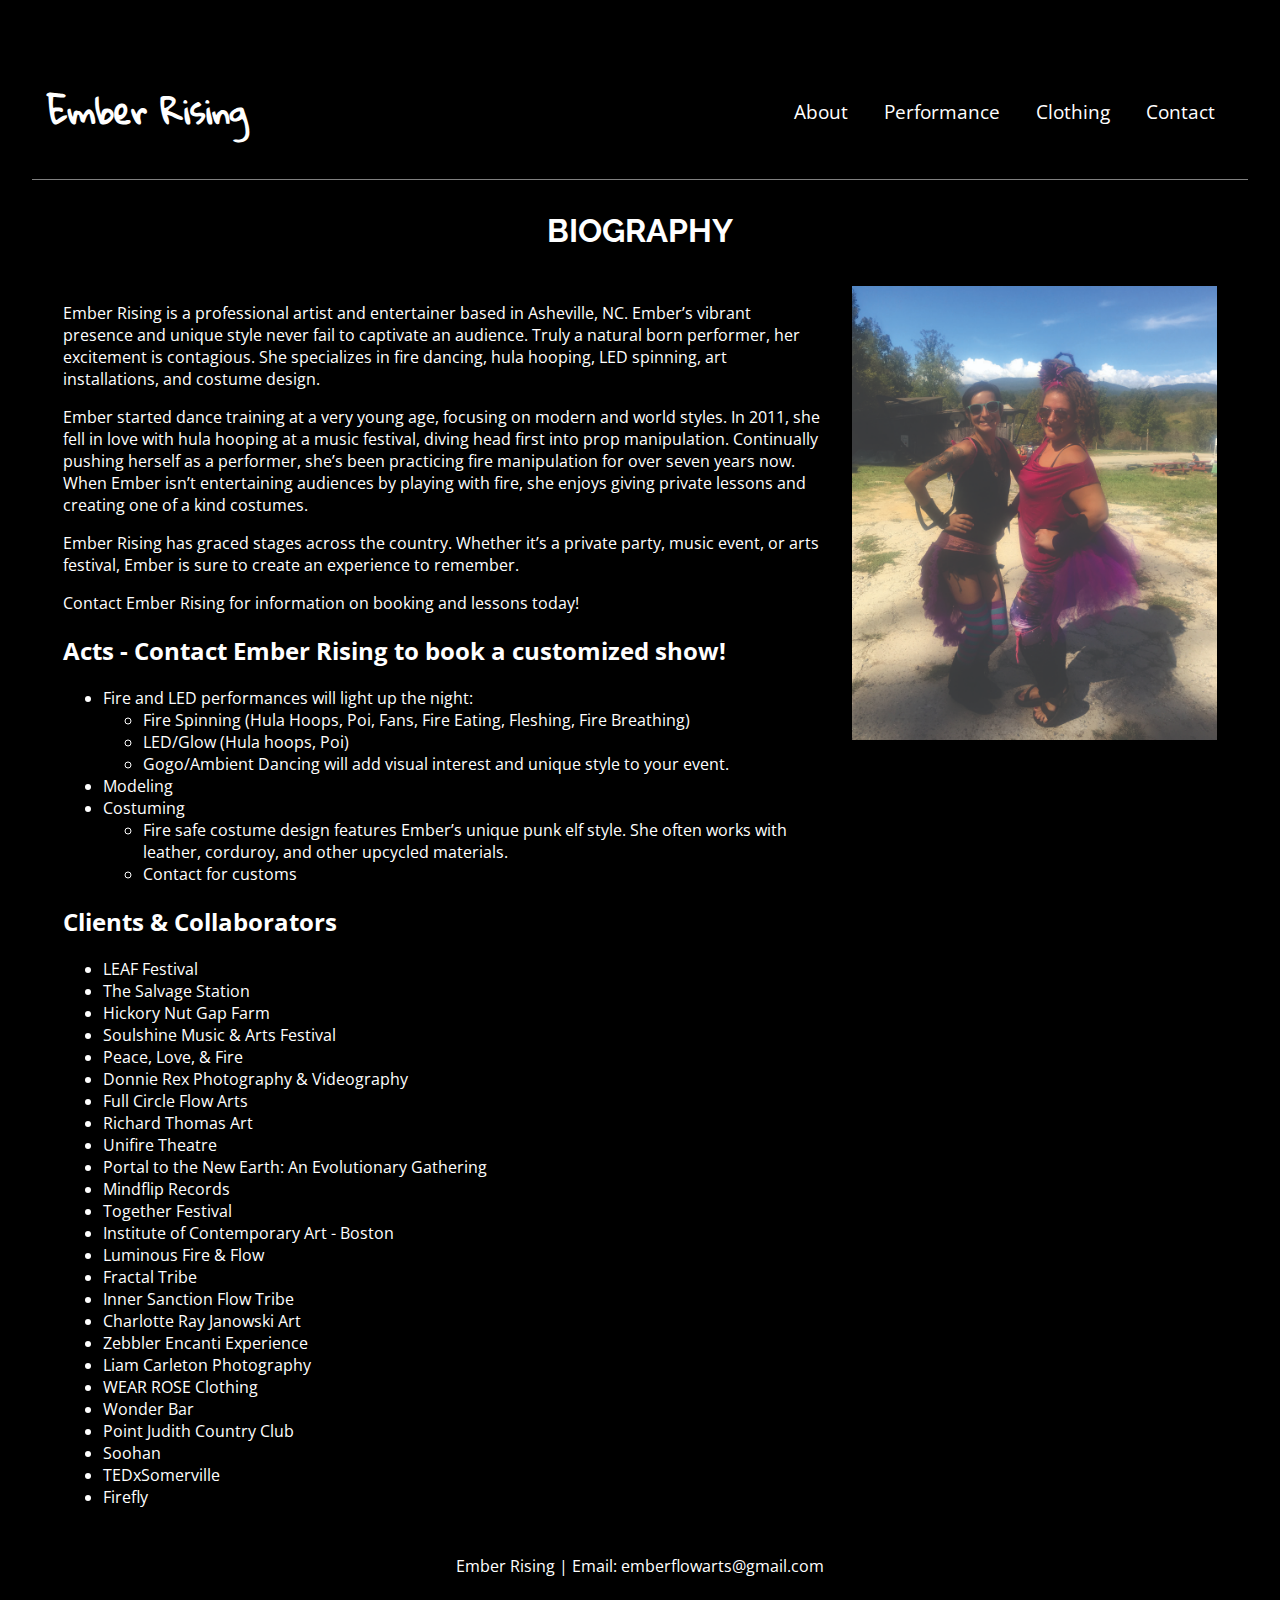
<file: about.html>
<!DOCTYPE html>
<html lang="en-US">
  <head>
    <title>Performance Artist | Ember Rising</title>
    <meta charset="utf-8">
    <meta name="description" content="Use flexbox to lay out single page.">
    <link rel="stylesheet" href="css/main.css">
    <!-- <link rel="icon" sizes="16x16" href="img/pumpkindb.svg"> -->
    <!-- <meta name="viewport" content="width=device-width, initial-scale=1"> -->
  </head>
  <body>
    <header class="header">
      <h1>Ember Rising</h1>
      <nav class="menu">
        <ul>
          <li><a href="about.html">About</a></li>
          <li><a href="performance.html">Performance</a></li>
          <li><a href="clothing.html">Clothing</a></li>
          <li><a href="contact.html">Contact</a></li>
        </ul>
      </nav>
    </header>
      </div>
    <main>
      <h1>BIOGRAPHY</h1>
      <div class="row">
        <div class="col-8">
          <p>Ember Rising is a professional artist and entertainer based in Asheville, NC. Ember’s vibrant presence and unique style never fail to captivate an audience. Truly a natural born performer, her excitement is contagious. She specializes in fire dancing, hula hooping, LED spinning, art installations, and costume design.</p>
          <p>Ember started dance training at a very young age, focusing on modern and world styles. In 2011, she fell in love with hula hooping at a music festival, diving head first into prop manipulation. Continually pushing herself as a performer, she’s been practicing fire manipulation for over seven years now. When Ember isn’t entertaining audiences by playing with fire, she enjoys giving private lessons and creating one of a kind costumes.</p>
          <p>Ember Rising has graced stages across the country. Whether it’s a private party, music event, or arts festival, Ember is sure to create an experience to remember.</p>
          <p>Contact Ember Rising for information on booking and lessons today!</p>
          <h2>Acts​ - Contact Ember Rising to book a customized show!</h2>
          <ul>
            <li>Fire and LED performances will light up the night:</li>
            <ul>
              <li>Fire Spinning (Hula Hoops, Poi, Fans, Fire Eating, Fleshing, Fire Breathing)</li>
              <li>LED/Glow (Hula hoops, Poi)</li>
              <li>Gogo/Ambient Dancing will add visual interest and unique style to your event.</li>
            </ul>
          <li>Modeling</li>
          <li>Costuming</li>
            <ul>
              <li>Fire safe costume design features Ember’s unique punk elf style. She often works with leather, corduroy, and other upcycled materials.</li>
              <li>Contact for customs</li>
            </ul>
          </ul>

          <h2>Clients​ ​&​ ​Collaborators</h2>
            <ul>
              <li>LEAF Festival</li>
              <li>The Salvage Station</li>
              <li>Hickory Nut Gap Farm</li>
              <li>Soulshine Music & Arts Festival</li>
              <li>Peace, Love, & Fire</li>
              <li>Donnie Rex Photography & Videography</li>
              <li>Full Circle Flow Arts</li>
              <li>Richard Thomas Art</li>
              <li>Unifire Theatre</li>
              <li>Portal to the New Earth: An Evolutionary Gathering</li>
              <li>Mindflip Records</li>
              <li>Together Festival</li>
              <li>Institute of Contemporary Art - Boston</li>
              <li>Luminous Fire & Flow</li>
              <li>Fractal Tribe</li>
              <li>Inner Sanction Flow Tribe</li>
              <li>Charlotte Ray Janowski Art</li>
              <li>Zebbler Encanti Experience</li>
              <li>Liam Carleton Photography</li>
              <li>WEAR ROSE Clothing</li>
              <li>Wonder Bar</li>
              <li>Point Judith Country Club</li>
              <li>Soohan</li>
              <li>TEDxSomerville</li>
              <li>Firefly</li>
            </ul>
          </ul>
        </div> <!-- 75% -->
        <div class="col-4"><img class="bio-image"src="img/ember-with-friend-day.jpg" alt=""></div> <!-- 25% -->
      </div>
  </main>
  <footer>
      <p>Ember Rising | Email: emberflowarts@gmail.com</p>
  </footer>
  </body>
</html>
</file>
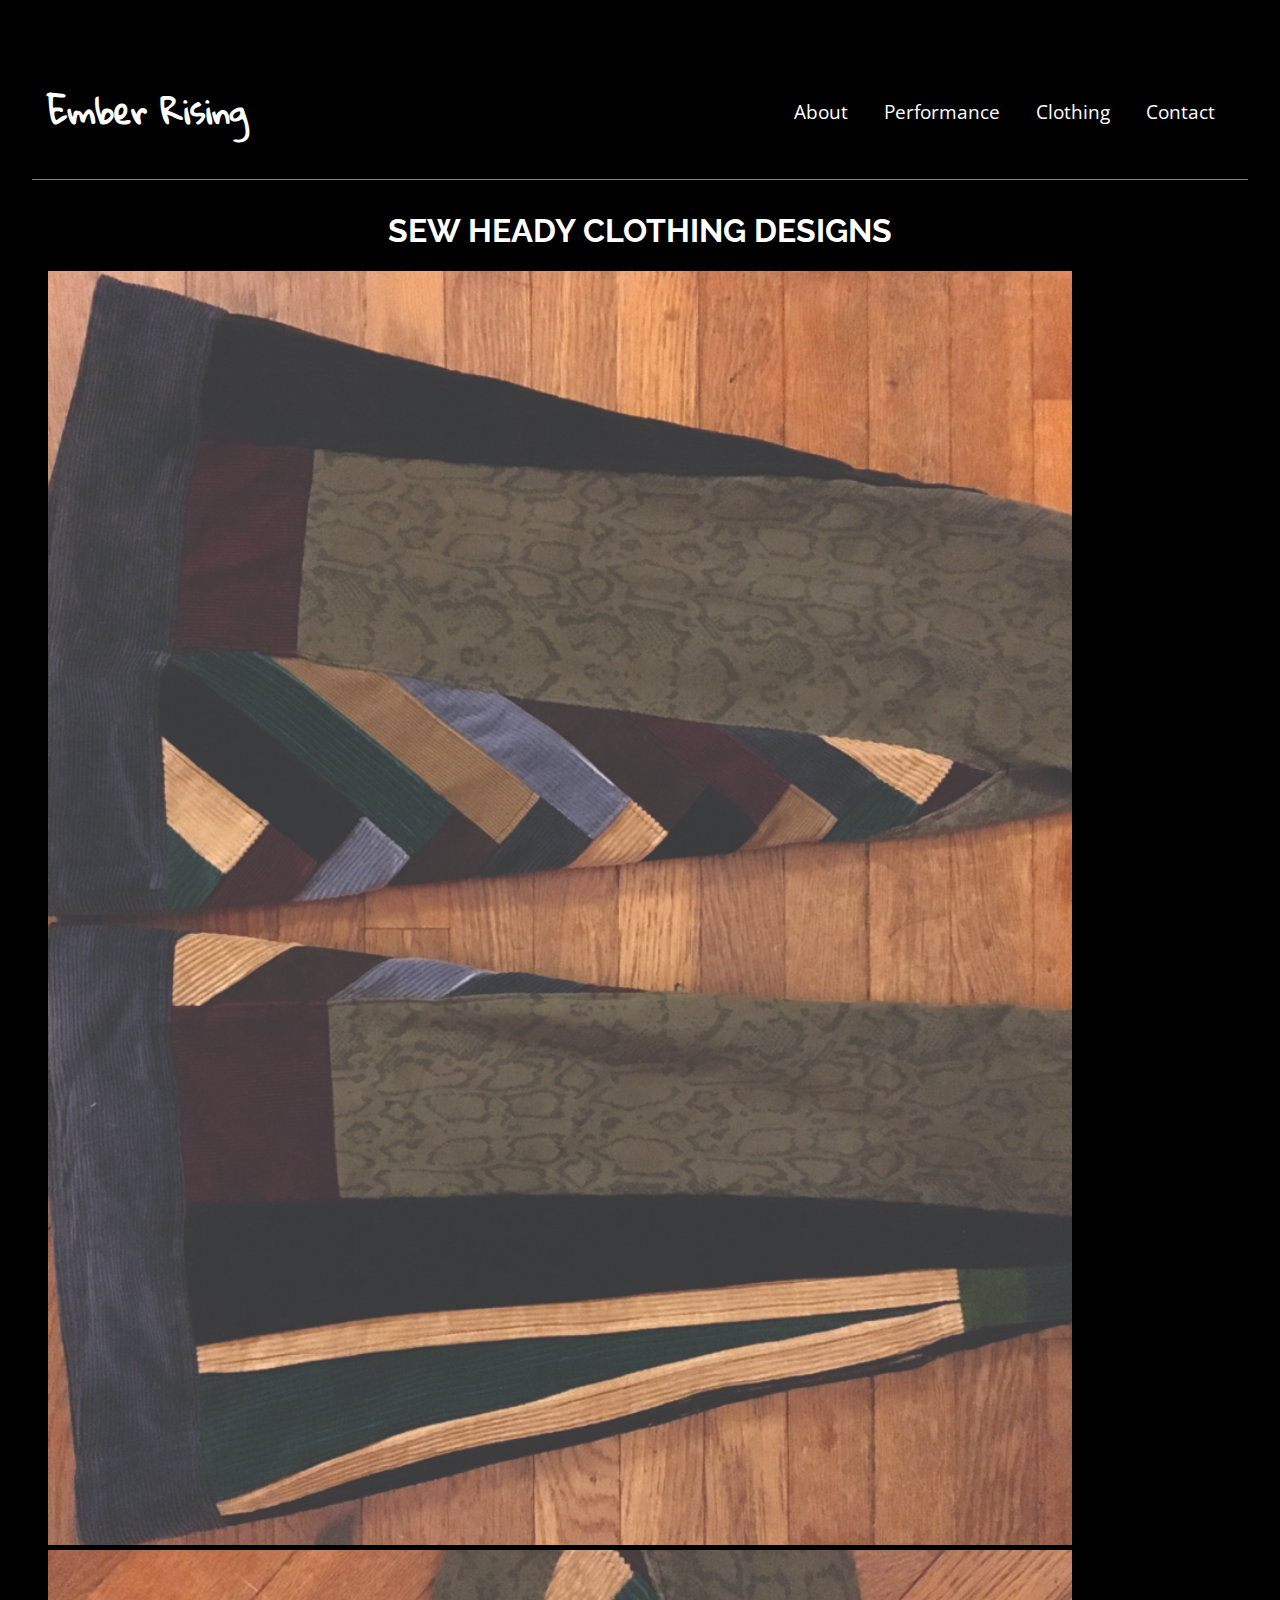
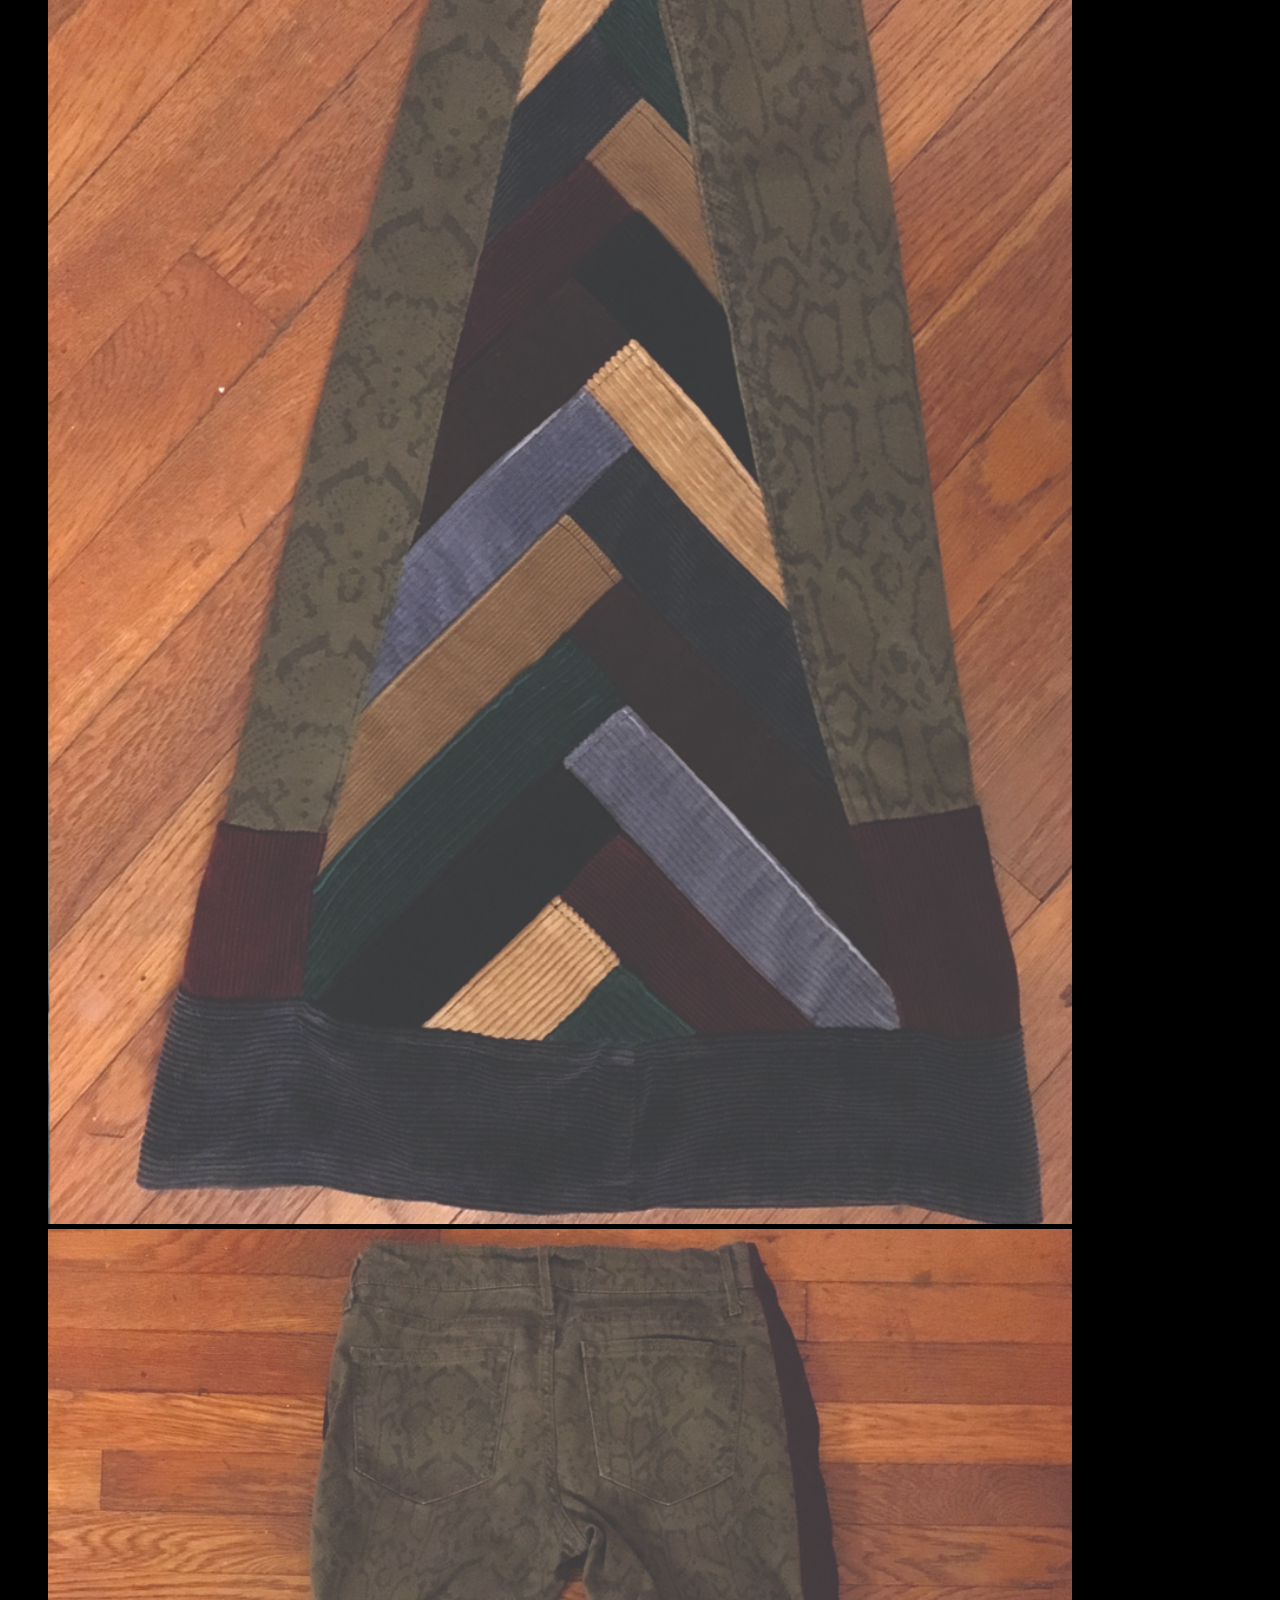
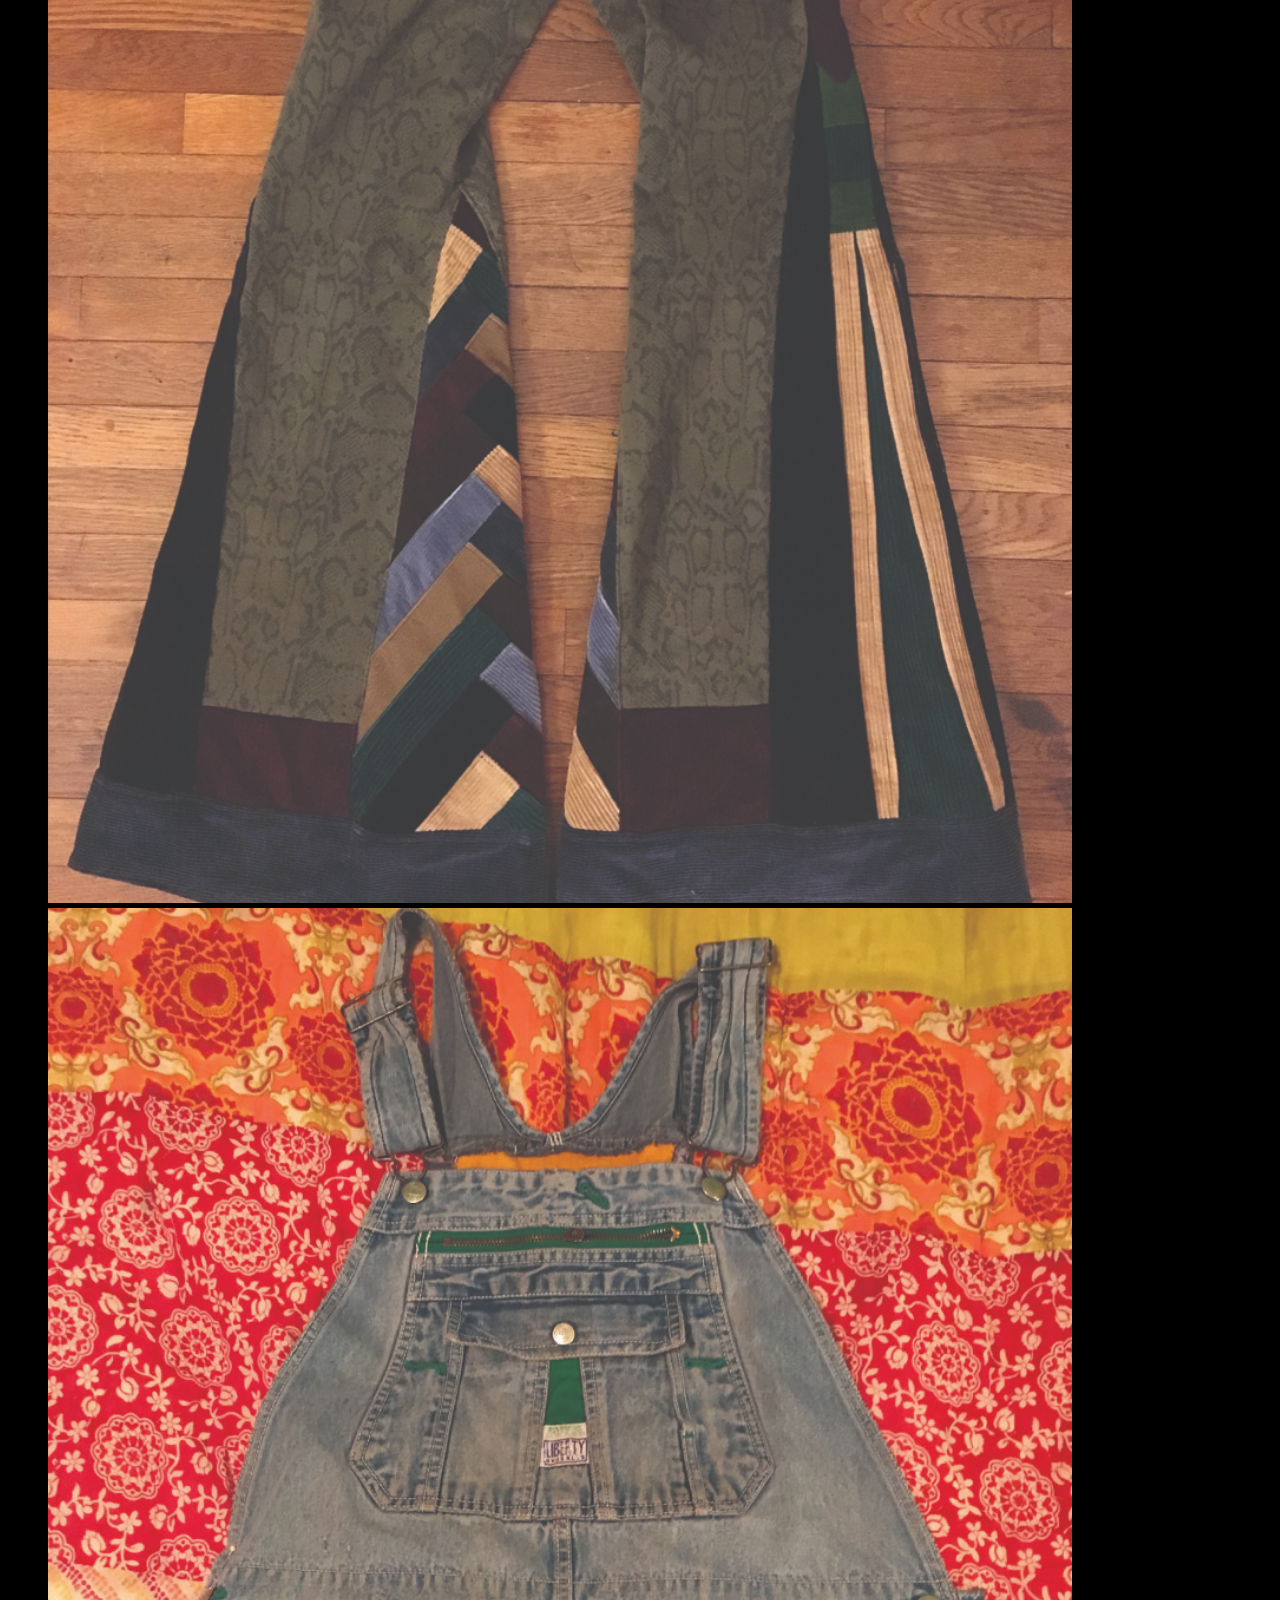
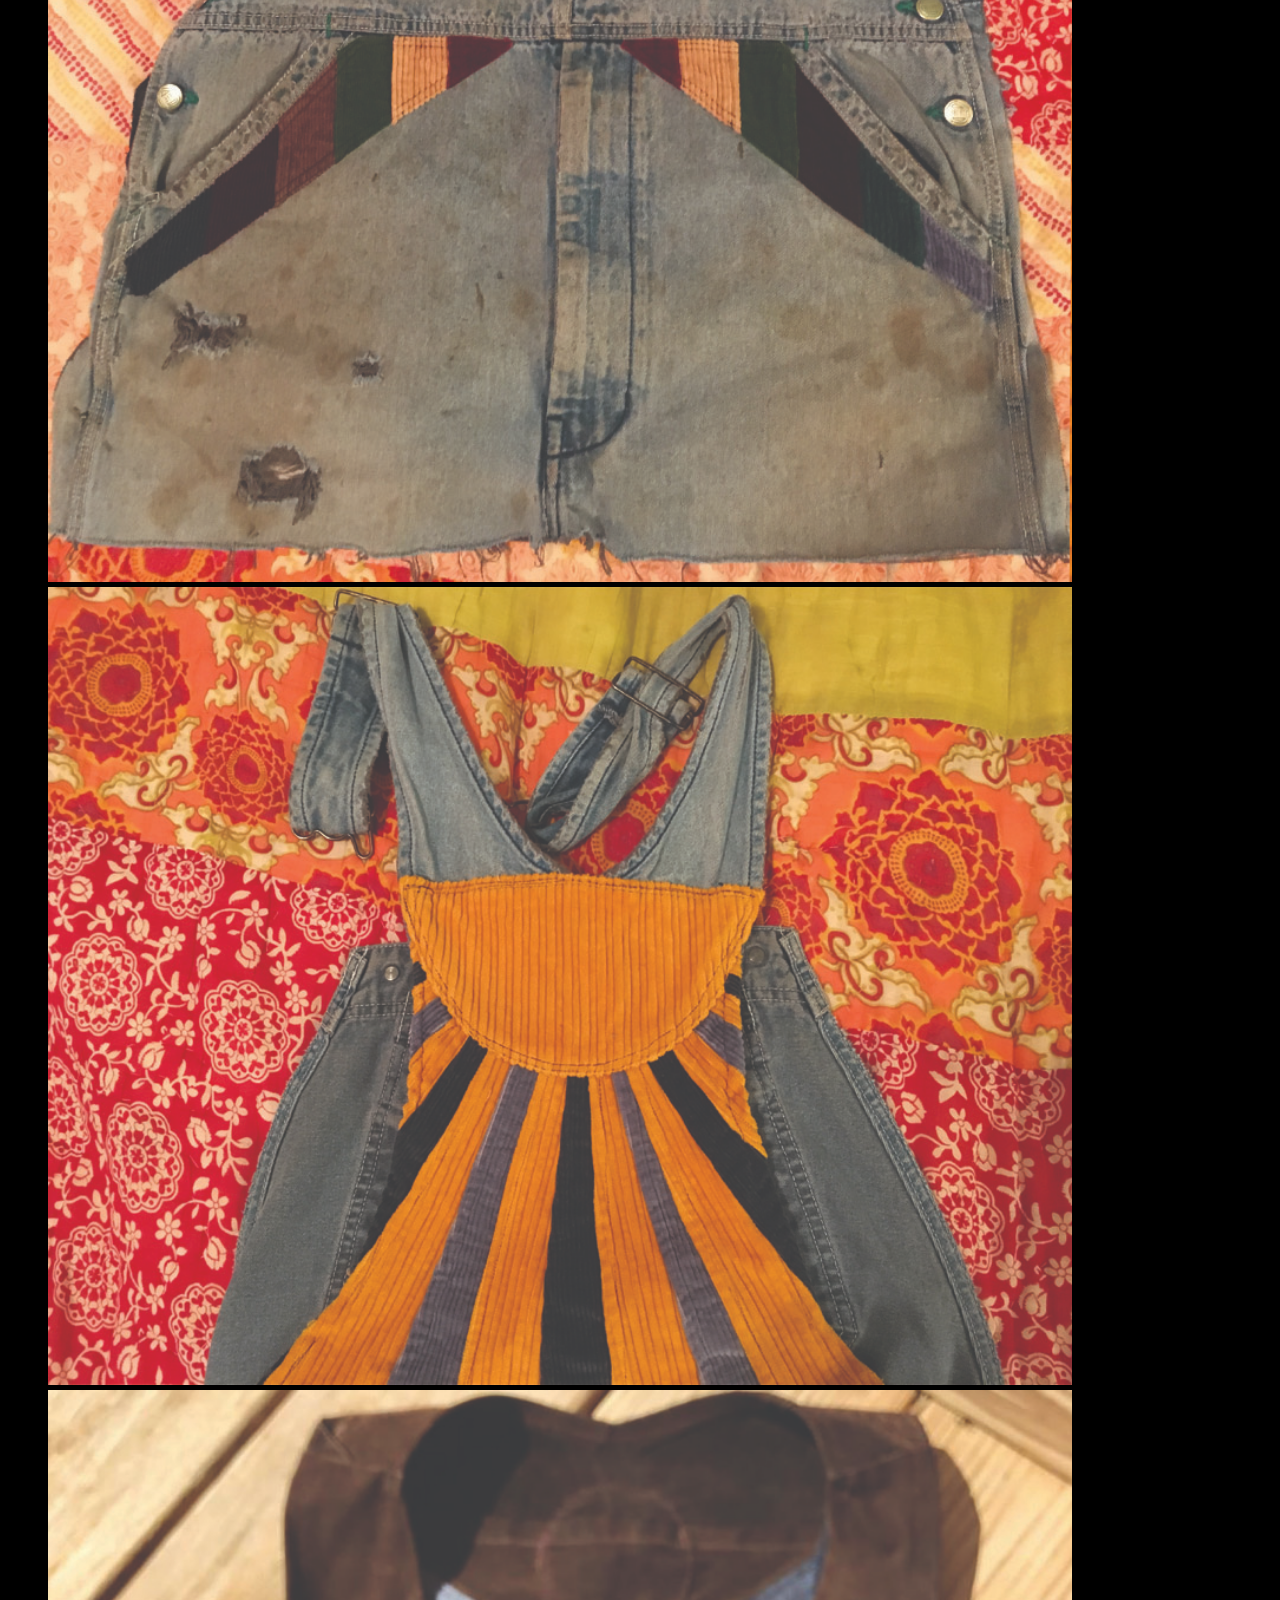
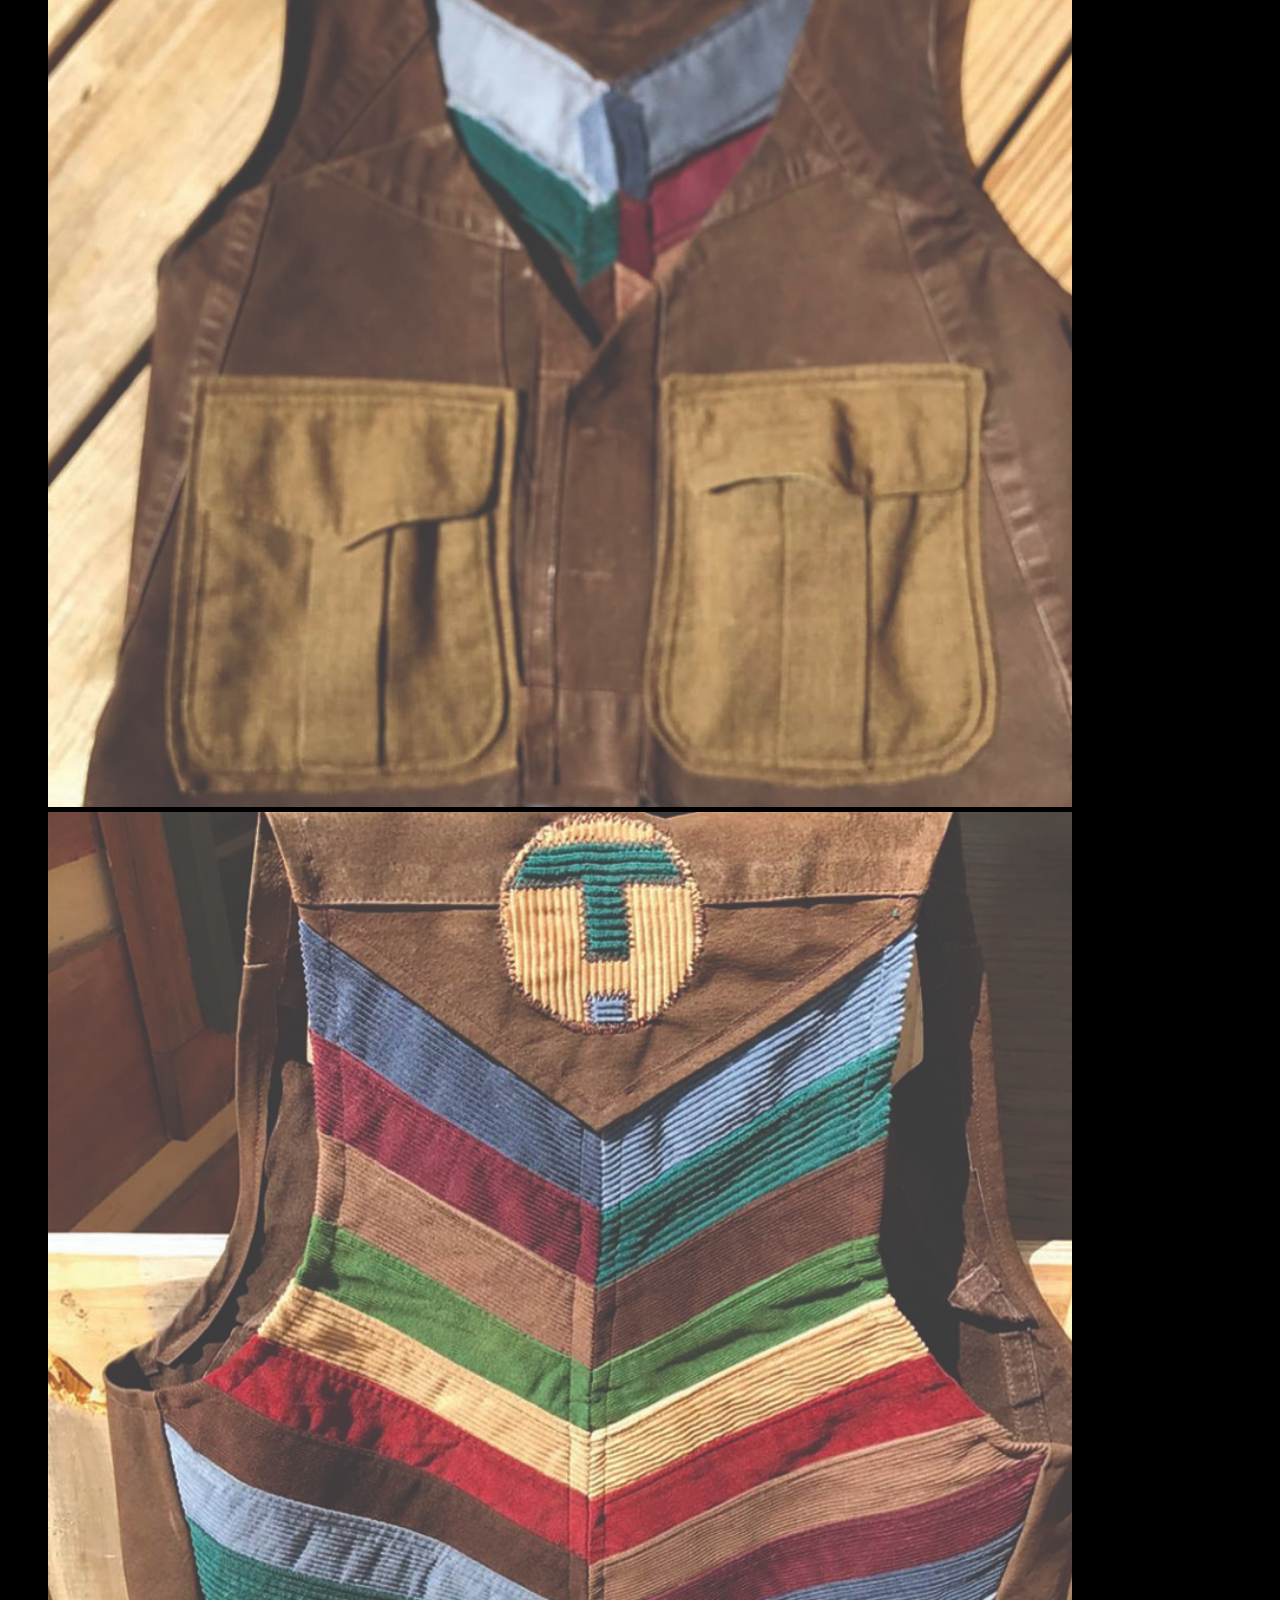
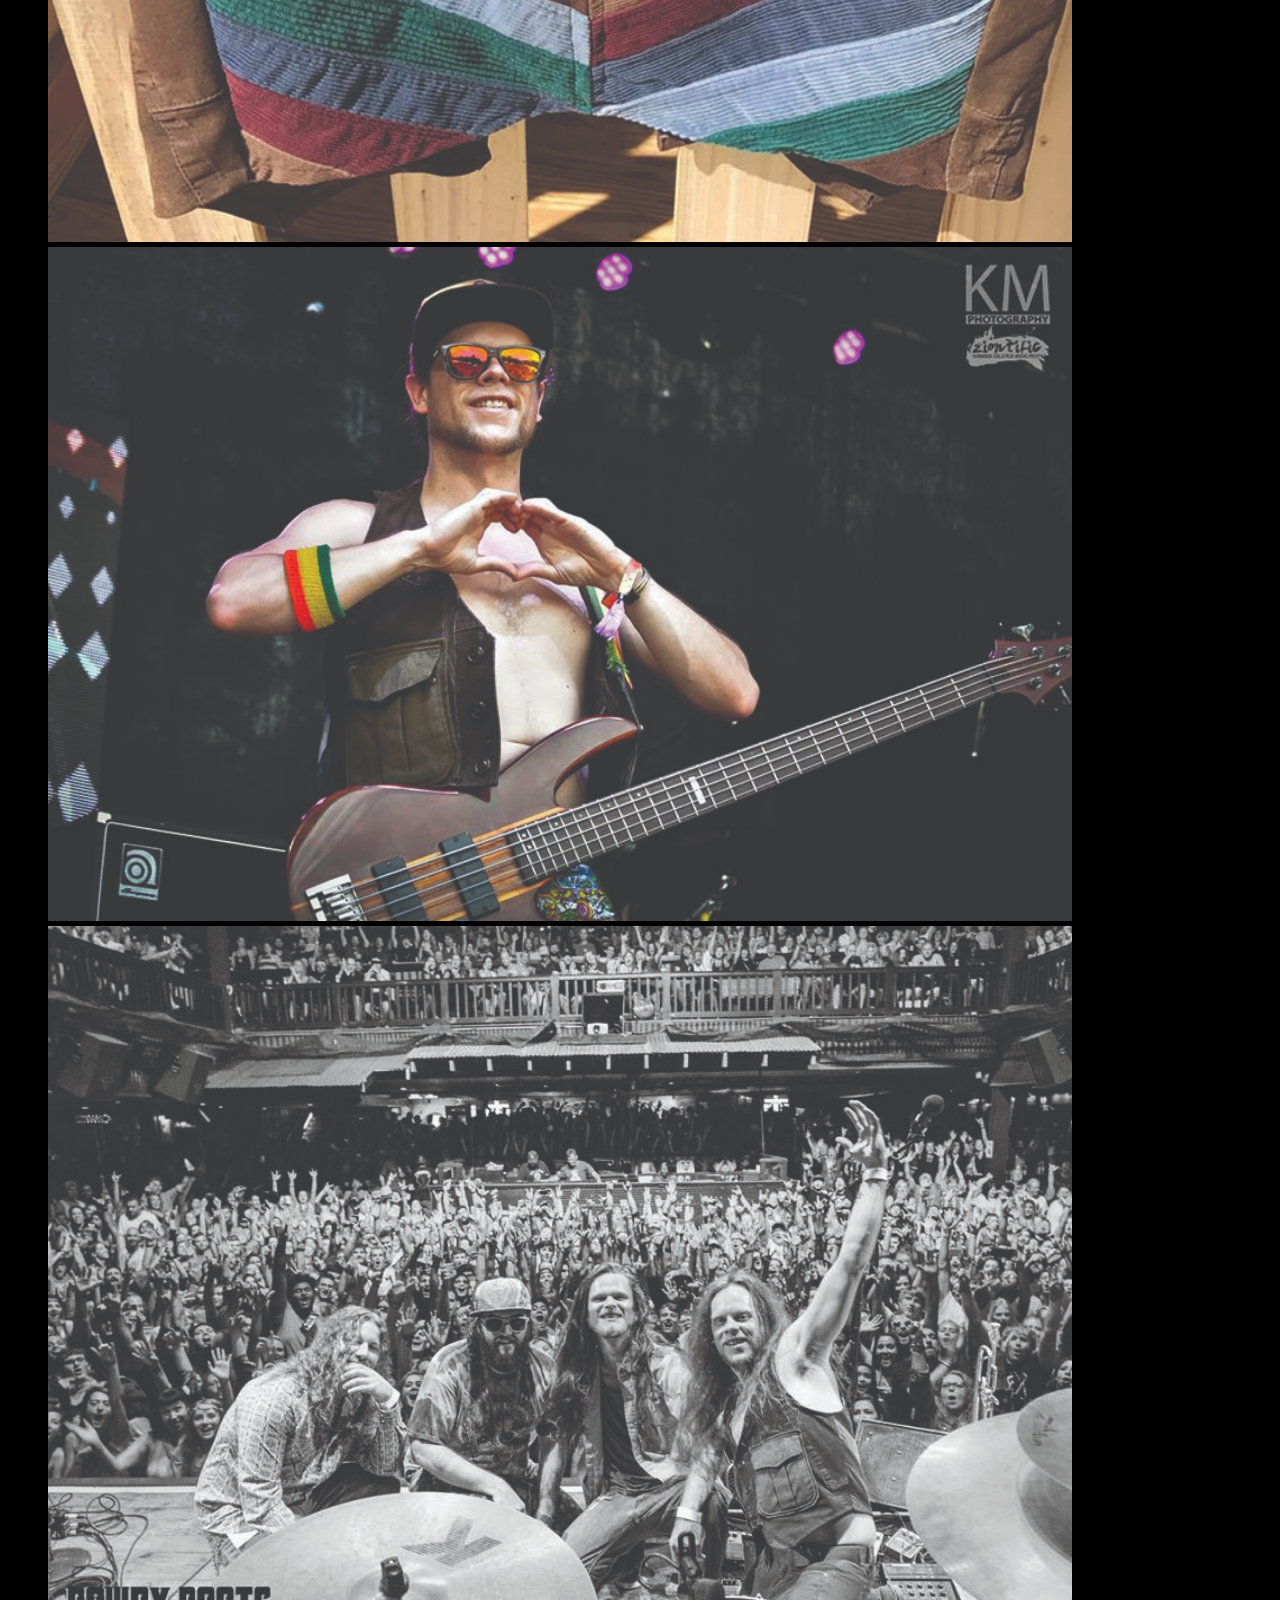
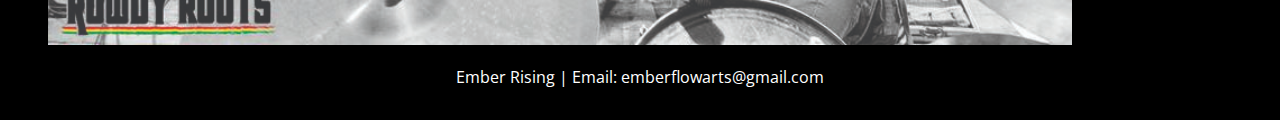
<file: clothing.html>
<!DOCTYPE html>
<html lang="en-US">
  <head>
    <title>Performance Artist | Ember Rising</title>
    <meta charset="utf-8">
    <meta name="description" content="Use flexbox to lay out single page.">
    <link rel="stylesheet" href="css/main.css">
    <!-- <link rel="icon" sizes="16x16" href="img/pumpkindb.svg"> -->
    <!-- <meta name="viewport" content="width=device-width, initial-scale=1"> -->
  </head>
  <body>
    <header class="header">
      <h1>Ember Rising</h1>
      <nav class="menu">
        <ul>
          <li><a href="about.html">About</a></li>
          <li><a href="performance.html">Performance</a></li>
          <li><a href="clothing.html">Clothing</a></li>
          <li><a href="contact.html">Contact</a></li>
        </ul>
      </nav>
    </header>
    <main>
      <h1>SEW HEADY CLOTHING DESIGNS</h1>
      <div class="OutterBox">
        <div class="Box"><img src="img/pant-bottoms.jpg" alt=""></div>
        <div class="Box"><img src="img/pant-leg.jpg" alt=""></div>
        <div class="Box"><img src="img/pants.jpg" alt=""></div>
        <div class="Box"><img src="img/jean-dress-front.jpg" alt=""></div>
        <div class="Box"><img src="img/jean-dress-back.jpg" alt=""></div>
        <div class="Box"><img src="img/vest-front.jpg" alt=""></div>
        <div class="Box"><img src="img/vest-back.jpg" alt=""></div>
        <div class="Box"><img src="img/artist-vest.jpg" alt=""></div>
        <div class="Box"><img src="img/band-in-concert.jpg" alt=""></div>
        <div class="Box10"></div>
        <div class="Box11"></div>
        <div class="Box12"></div>
      </div>



            <!-- <figure class="moon">
              ::before
              <img src="img/artisit-vest.png" alt="">
              <figcaption>
                <p>
                  David Nicholson
                </p>
              </figcaption>
              ::after
            </figure>
          </div>
          <div class="brick"></div>
            <div class="brick hs">
              <figure class="slumber">
                ::before
                <img src="img/band-in-concet.png" alt="">
                <figcaption>
                  <p>Band in Concert</p>
                </figcaption>
                ::after
              </figure>

          <div class="brick"></div>
          <div class="brick"></div> -->

      <!-- <div class="clothing-collage">
        <div class="clothing-row-1">
          <div class="clothing-col-1"></div>
          <div class="clothing-col-2"></div>
          <div class="clothing-col-3"></div>
          <div class="clothing-col-4"><div>
        </div>
        <div class="clothing-row-2">
          <div class="clothing-col-5"></div>
          <div class="clothing-col-6"></div>
          <div class="clothing-col-7"></div>
          <div class="clothing-col-8"></div>
        </div>
        <div class="clothing-row-3">
          <div class="clothing-col-9"></div>
          <div class="clothing-col-10"></div>
          <div class="clothing-col-11"></div>
          <div class="clothing-col-12"></div>
        </div> -->
  </main>
  <footer>
      <p>Ember Rising | Email: emberflowarts@gmail.com</p>
  </footer>
  </body>
</html>
</file>
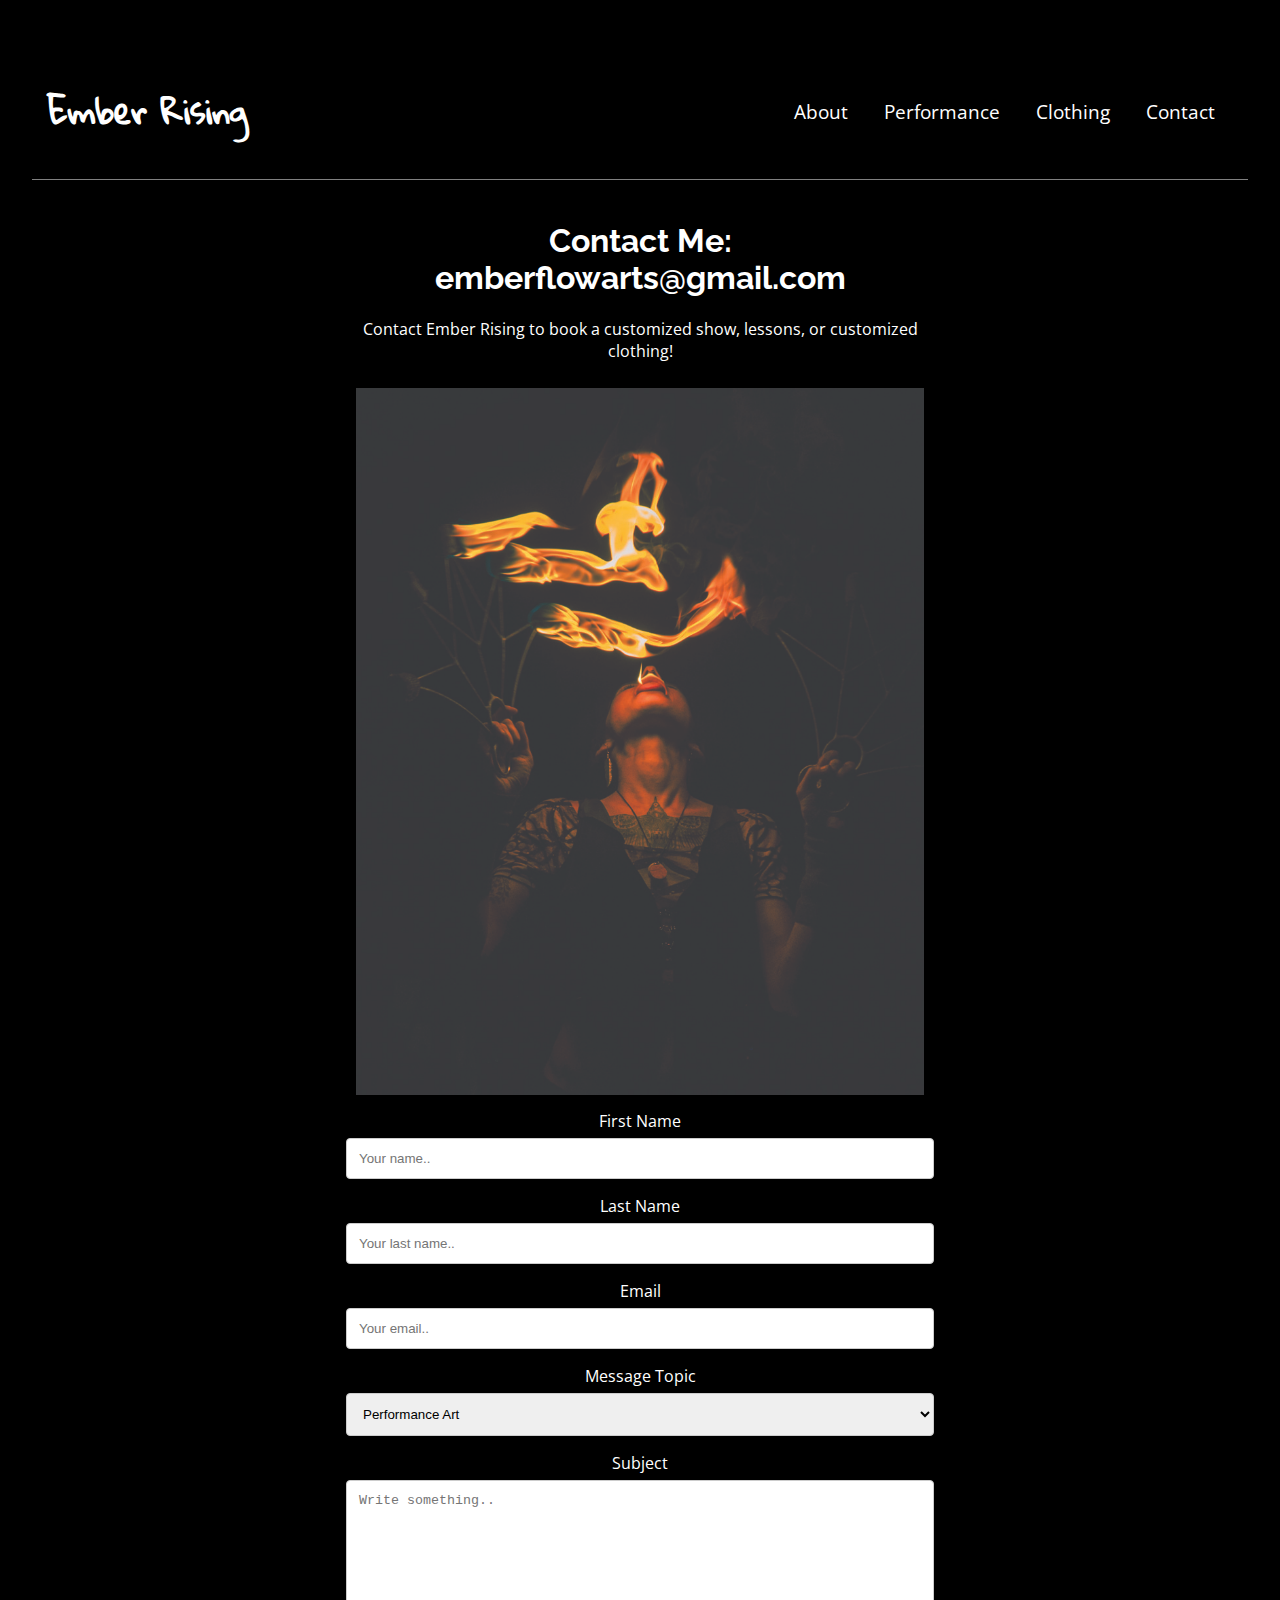
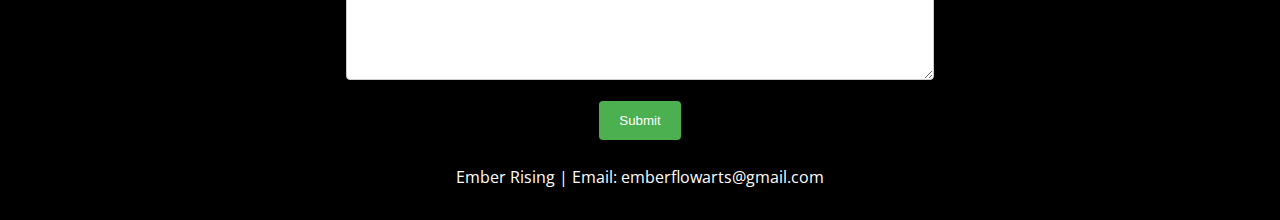
<file: contact.html>
<!DOCTYPE html>
<html lang="en-US">
  <head>
    <title>Performance Artist | Ember Rising</title>
    <meta charset="utf-8">
    <meta name="description" content="Use flexbox to lay out single page.">
    <link rel="stylesheet" href="css/main.css">
    <!-- <link rel="icon" sizes="16x16" href="img/pumpkindb.svg"> -->
    <!-- <meta name="viewport" content="width=device-width, initial-scale=1"> -->
  </head>
  <body>
    <header class="header">
      <h1>Ember Rising</h1>
      <nav class="menu">
        <ul>
          <li><a href="about.html">About</a></li>
          <li><a href="performance.html">Performance</a></li>
          <li><a href="clothing.html">Clothing</a></li>
          <li><a href="contact.html">Contact</a></li>
        </ul>
      </nav>
    </header>
    <main class="contact">
      <h1>Contact Me: emberflowarts@gmail.com</h1>
      <p>Contact Ember Rising to book a customized show, lessons, or customized clothing!</p>
      <div class="contact-info">
        <img src="img/fire-night-p-feature2.jpg" alt="">
        <div class="form-container">
  <!-- <form action="mailto:myforms@mydomain.com" enctype="text/plain"onsubmit="location.href='thanks.html';"> -->
          <form action="/action_page.php"

            <label for="fname">First Name</label>
            <input type="text" id="fname" name="firstname" placeholder="Your name..">

            <label for="lname">Last Name</label>
            <input type="text" id="lname" name="lastname" placeholder="Your last name..">

            <label for="email">Email</label>
            <input type="text" id="email" name="email" placeholder="Your email..">

            <label for="topic">Message Topic</label>
            <select id="message-topic" name="topic">
              <option value="Performance-Art">Performance Art</option>
              <option value="Performance-Art">Lessons</option>
              <option value="Sew-Heady">Sew Heady Clothing</option>
            </select>

            <label for="subject">Subject</label>
            <textarea id="subject" name="subject" placeholder="Write something.." style="height:200px"></textarea>

            <input type="submit" value="Submit">
          </form>
    </main>
    <footer>
        <p>Ember Rising | Email: emberflowarts@gmail.com</p>
    </footer>
  </body>
</html>
</file>
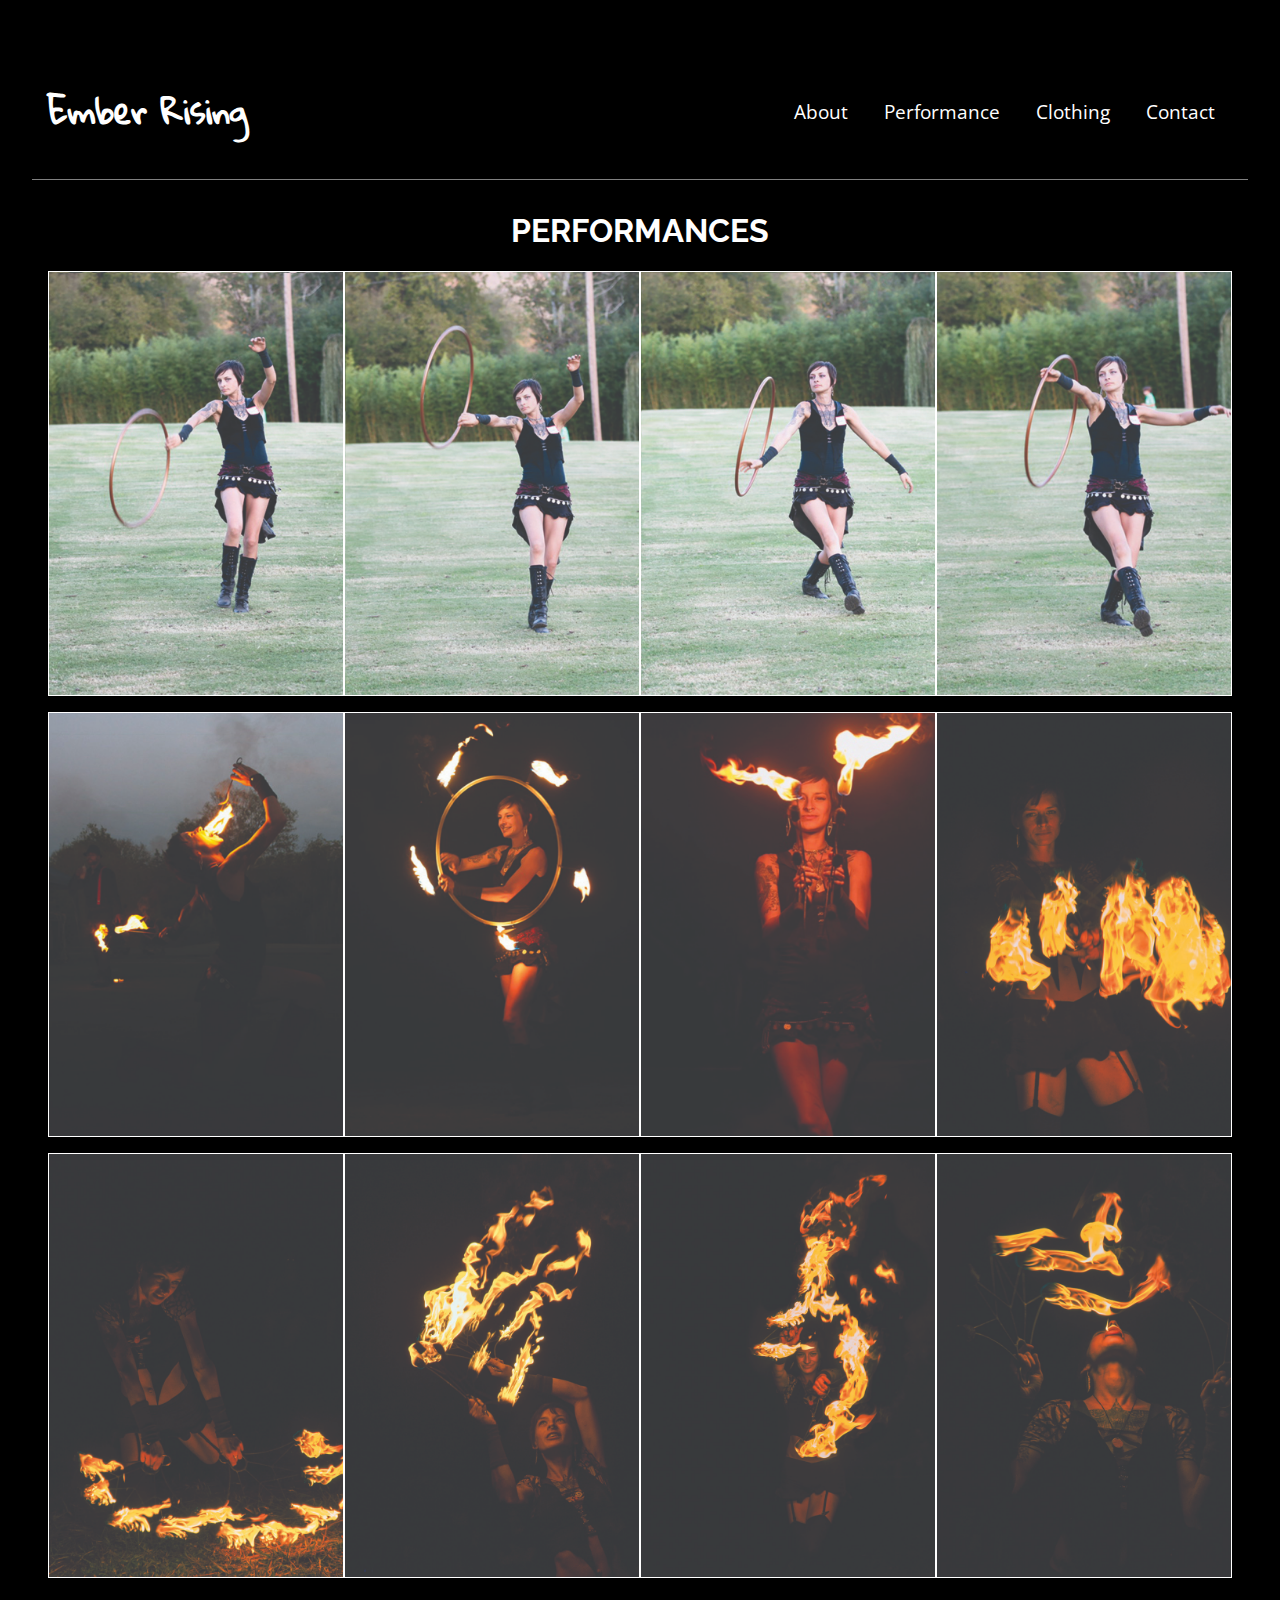
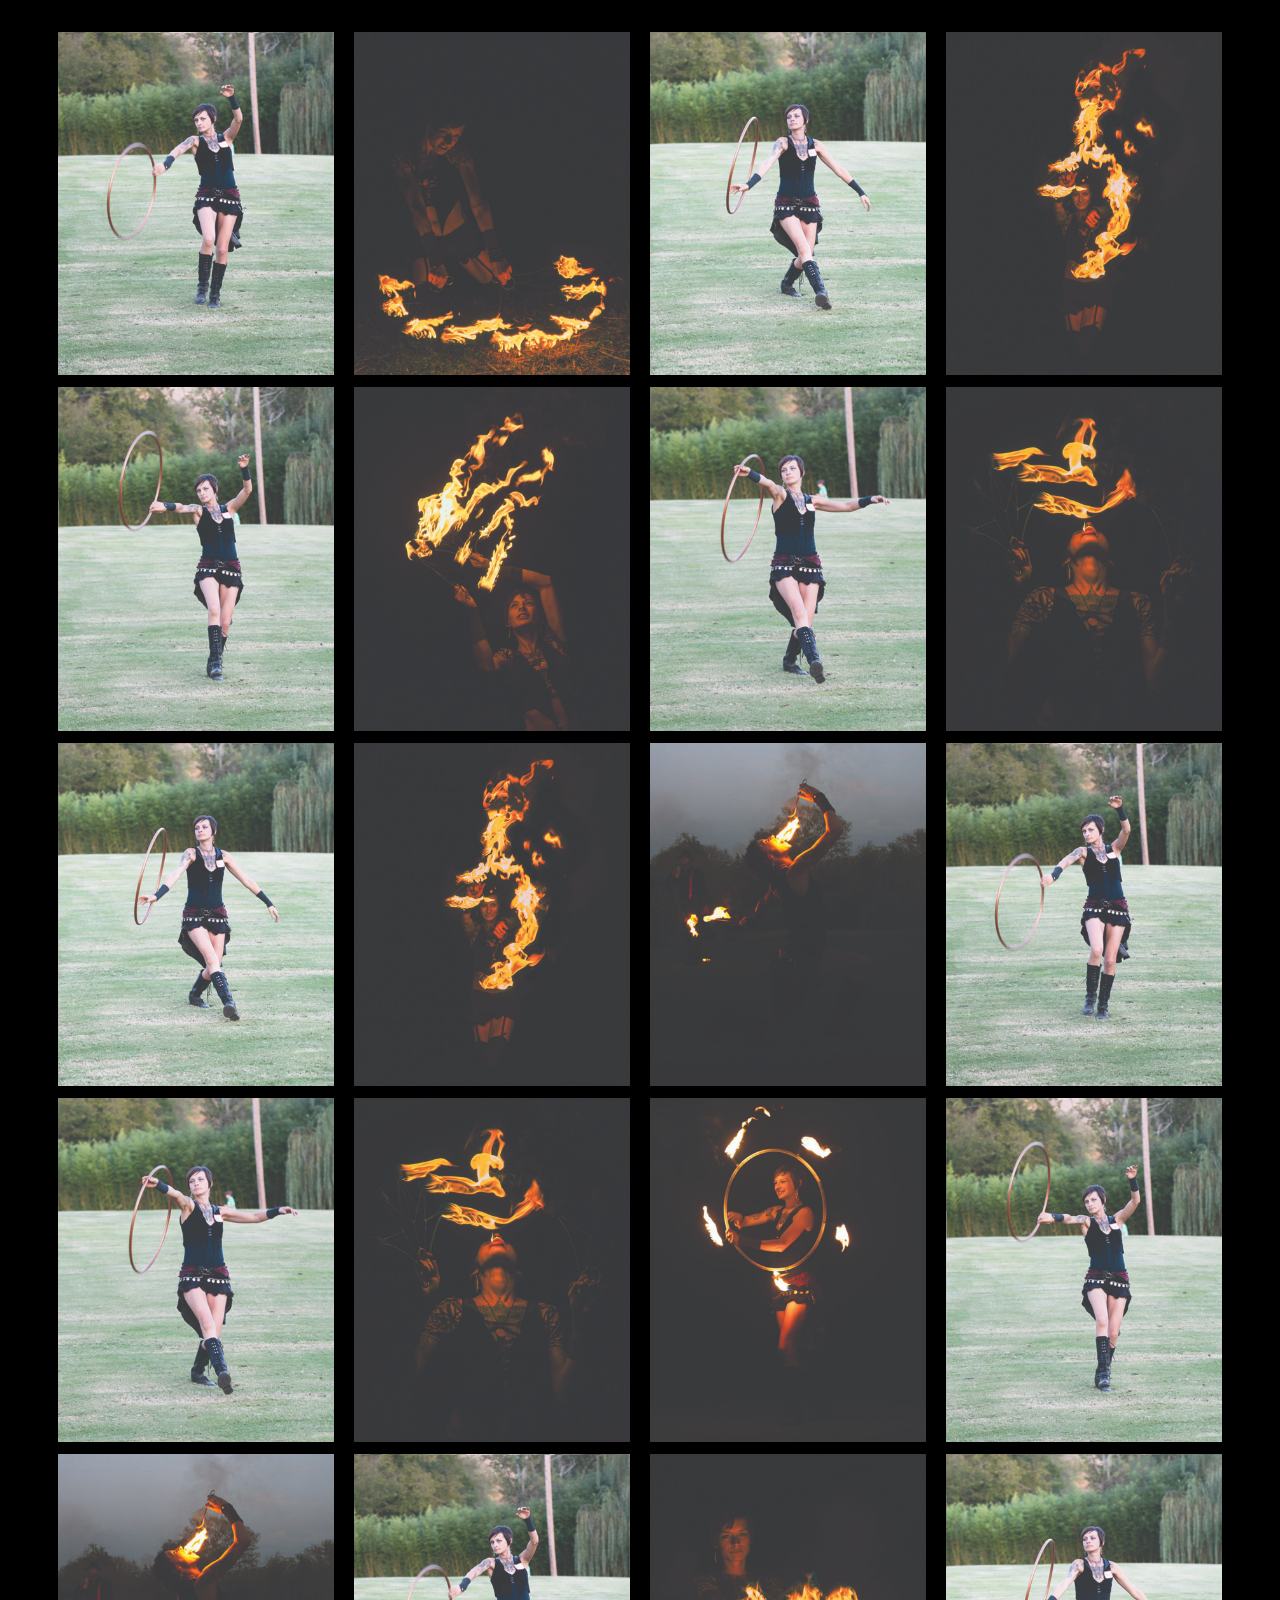
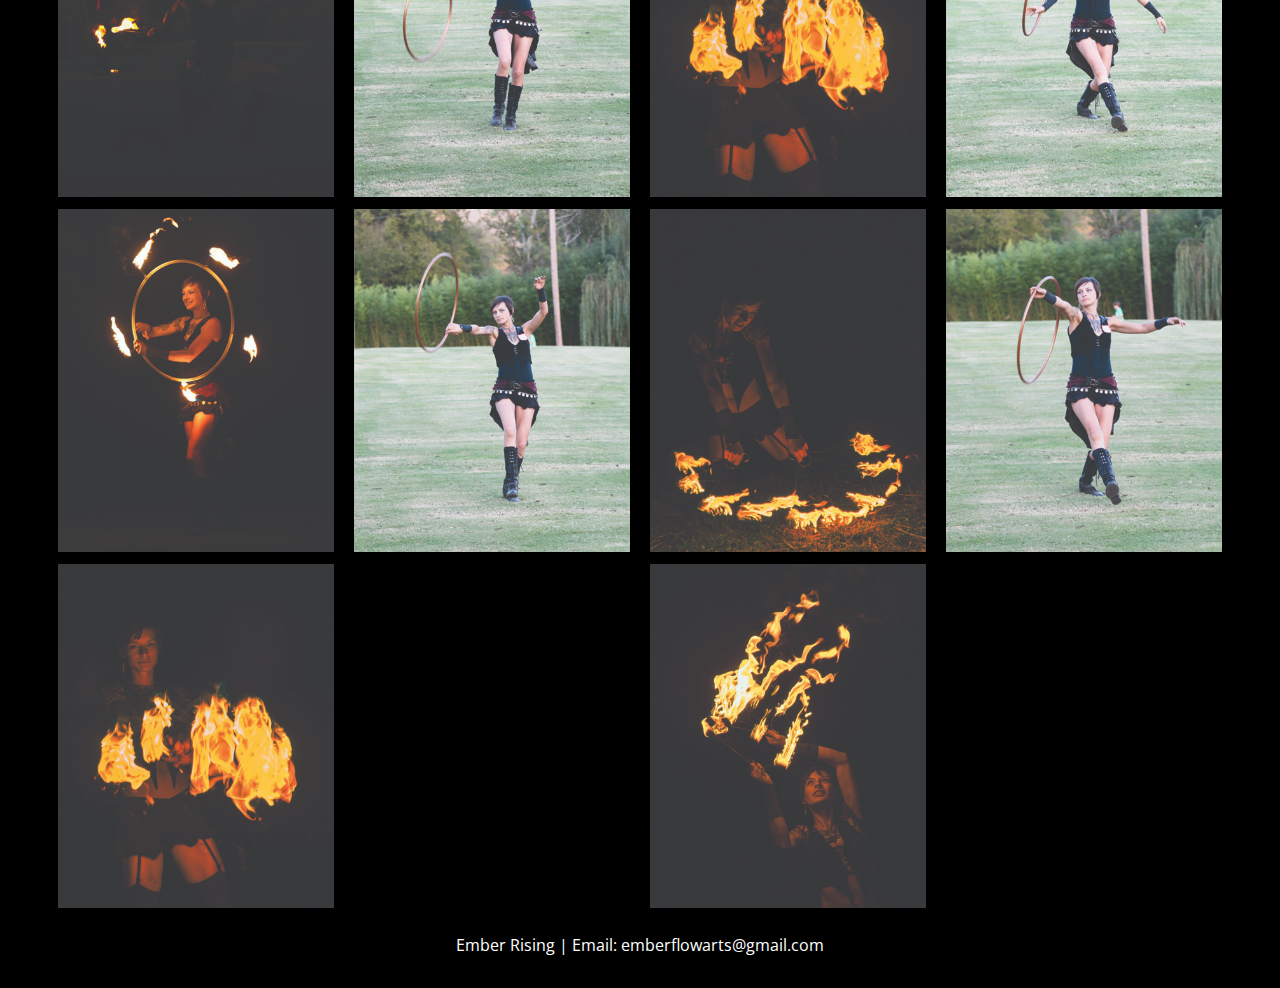
<file: performance.html>
<!DOCTYPE html>
<html lang="en-US">
  <head>
    <title>Performance Artist | Ember Rising</title>
    <meta charset="utf-8">
    <meta name="description" content="Use flexbox to lay out single page.">
    <link rel="stylesheet" href="css/main.css">
    <!-- <link rel="icon" sizes="16x16" href="img/pumpkindb.svg"> -->
    <!-- <meta name="viewport" content="width=device-width, initial-scale=1"> -->
  </head>
  <body>
    <header class="header">
      <h1>Ember Rising</h1>
      <nav class="menu">
        <ul>
          <li><a href="about.html">About</a></li>
          <li><a href="performance.html">Performance</a></li>
          <li><a href="clothing.html">Clothing</a></li>
          <li><a href="contact.html">Contact</a></li>
        </ul>
      </nav>
    </header>
    <main>
      <h1>PERFORMANCES</h1>
      <div class="photo-collage">
        <div class="photo-row-1">
          <div class="photo-col-1"></div> <!-- 8.33% -->
          <div class="photo-col-2"></div> <!-- 16.66% -->
          <div class="photo-col-3"></div> <!-- 25% -->
          <div class="photo-col-4"></div> <!-- 33.33% -->
        </div>
        <div class="photo-row-2">
          <div class="photo-col-5"></div> <!-- 41.66% -->
          <div class="photo-col-6"></div> <!-- 50% -->
          <div class="photo-col-7"></div> <!-- 58.33% -->
          <div class="photo-col-8"></div> <!-- 66.66% -->
        </div>
        <div class="photo-row-3">
          <div class="photo-col-9"></div> <!-- 75% -->
          <div class="photo-col-10"></div> <!-- 83.33% -->
          <div class="photo-col-11"></div> <!-- 91.66% -->
          <div class="photo-col-12"></div> <!-- 100% -->
        </div>
      </div>

      <div class="row">
        <div class="column">
          <img src="img/hoop-day-1.jpg">
          <img src="img/hoop-day-2.jpg">
          <img src="img/hoop-day-3.jpg">
          <img src="img/hoop-day-4.jpg">
          <img src="img/eating-fire.jpg">
          <img src="img/hoop-fire-night.jpg">
          <img src="img/fire-night-p1.jpg">
        </div>
        <div class="column">
          <img src="img/fire-night-p2.jpg">
          <img src="img/fire-night-p3.jpg">
          <img src="img/fire-night-p-feature1.jpg">
          <img src="img/fire-night-p-feature2.jpg">
          <img src="img/hoop-day-1.jpg">
          <img src="img/hoop-day-2.jpg">
        </div>
        <div class="column">
          <img src="img/hoop-day-3.jpg">
          <img src="img/hoop-day-4.jpg">
          <img src="img/eating-fire.jpg">
          <img src="img/hoop-fire-night.jpg">
          <img src="img/fire-night-p1.jpg">
          <img src="img/fire-night-p2.jpg">
          <img src="img/fire-night-p3.jpg">
        </div>
        <div class="column">
          <img src="img/fire-night-p-feature1.jpg">
          <img src="img/fire-night-p-feature2.jpg">
          <img src="img/hoop-day-1.jpg">
          <img src="img/hoop-day-2.jpg">
          <img src="img/hoop-day-3.jpg">
          <img src="img/hoop-day-4.jpg">
        </div>
      </div>
      <!-- .photo-col-1 {
          background-image: url(../img/hoop-day-1.jpg);
        .photo-col-2 {
          background-image: url(../img/hoop-day-2.jpg)
        .photo-col-3 {
          background-image: url(../img/hoop-day-3.jpg);
        .photo-col-4 {
          background-image: url(../img/hoop-day-4.jpg)
        .photo-col-5 {
          background-image: url(../img/eating-fire.jpg);
        .photo-col-6 {
          background-image: url(../img/hoop-fire-night.jpg);
        .photo-col-7 {
          background-image: url(../img/fire-night.jpg);
        .photo-col-8 {
          background-image: url(../img/fire-night-p1.jpg);
        .photo-col-9 {
          background-image: url(../img/fire-night-p2.jpg);
        .photo-col-10 {
          background-image: url(../img/fire-night-p3.jpg);
        .photo-col-11 {
          background-image: url(../img/fire-night-p-feature1.jpg);
        .photo-col-12 {
          background-image: url(../img/fire-night-p-feature2.jpg); -->
      <!-- <div class="row">

      <! <div class="video">
        <iframe width="560" height="315" src="https://www.youtube.com/embed/vLj7-7yrDso?autoplay=1" frameborder="0" allowfullscreen></iframe>
      </div> -->
    </div>
  </main>
  <footer>
      <p>Ember Rising | Email: emberflowarts@gmail.com</p>
  </footer>
  </body>
</html>
</file>
<file: css/main.css>
/*** web fonts ***/
@import url(https://fonts.googleapis.com/css?family=Lato:400);
@import url(https://fonts.googleapis.com/css?family=Bree+Serif:400);
@import url(https://fonts.googleapis.com/css?family=Gloria+Hallelujah:400);
@import url(https://fonts.googleapis.com/css?family=Open+Sans);
@import url('https://fonts.googleapis.com/css?family=Oswald:300,400,500,600,700');
@import url('https://fonts.googleapis.com/css?family=Raleway:100');
/*** basic reset ***/

/*body, h1, h2, ul, ol {
  margin: 0;
  padding: 0;
}*/

* {
    box-sizing: border-box;
}

main {
  flex: 1;
}
footer {
  margin: 0 auto;
  width: 50%;
}
footer p {
  text-align: center;
}

div .contact-info {
  display: flex;
  flex-direction: row;
}

/* Style inputs with type="text", select elements and textareas */
input[type=text], select, textarea {
    width: 100%; /* Full width */
    padding: 12px; /* Some padding */
    border: 1px solid #ccc; /* Gray border */
    border-radius: 4px; /* Rounded borders */
    box-sizing: border-box; /* Make sure that padding and width stays in place */
    margin-top: 6px; /* Add a top margin */
    margin-bottom: 16px; /* Bottom margin */
    resize: vertical /* Allow the user to vertically resize the textarea (not horizontally) */
}

/* Style the submit button with a specific background color etc */
input[type=submit] {
    background-color: #4CAF50;
    color: white;
    padding: 12px 20px;
    border: none;
    border-radius: 4px;
    cursor: pointer;
}

/* When moving the mouse over the submit button, add a darker green color */
input[type=submit]:hover {
    background-color: #45a049;
}

/*.form-container {
  display: flex;
  flex-direction: column;
  width: 25%;
  border-radius: 5px;
  background-color: #f2f2f2;
  padding: 20px;
}*/


a:-webkit-any-link {
    color: white;
    cursor: auto;
    text-decoration: none;
}

/*a:active {
  border: 1px solid white;
}*/

body {
  margin: 2em;
  font-family: 'Open Sans', sans-serif;
  background-color: black;
  color: white;
}

.col-1 {width: 8.33%;}
.col-2 {width: 16.66%;}
.col-3 {width: 25%;}
.col-4 {width: 33.33%;}
.col-5 {width: 41.66%;}
.col-6 {width: 50%;}
.col-7 {width: 58.33%;}
.col-8 {width: 66.66%;}
.col-9 {width: 75%;}
.col-10 {width: 83.33%;}
.col-11 {width: 91.66%;}
.col-12 {width: 100%;}


[class*="col-"] {
    float: left;
    padding: 15px;
    /*border: 1px solid red;*/
}

.row::after {
    content: "";
    clear: both;
    display: table;
}

html {
    font-family: "Lucida Sans", sans-serif;
}

.header {
    color: white;
    padding: 15px;
    display: flex;
    flex-direction: column;
    align-items: center;
    /*margin: 2em;*/
    width: 100%;
}

header h1 {
  display: flex;
  flex-direction: column;
  font-family: 'Gloria Hallelujah', cursive;
  color: white;
}

nav ul {
  /*color: white;*/
  font-size: 1.2em;
  display: flex;
  flex-direction: row;
  justify-content: space-between;
  margin-top: 1em;
}

.menu ul {
    list-style-type: none;
}
.menu li {
    padding: 8px;
    margin-bottom: 7px;
    color: black;
    /*box-shadow: 0 1px 3px rgba(0,0,0,0.12), 0 1px 2px rgba(0,0,0,0.24);*/
}

.menu li:hover {
    background-color: #0099cc;
}

div .video {
  display: flex;
  align-content: center;
  align-self: center;
}

.OutterBox {
  width: 80vw;
}
div .Box {
  width: 80vw;
}
div img {
  height: auto;
  width: 100%;
}

@media only screen and (max-width: 500px) {
    body {
        background-color: lightblue;
    }
}

/* For mobile phones: */
[class*="col-"] {
    width: 100%;
}

@media only screen and (min-width: 600px) {
    /* For tablets: */
    .col-m-1 {width: 8.33%;}
    .col-m-2 {width: 16.66%;}
    .col-m-3 {width: 25%;}
    .col-m-4 {width: 33.33%;}
    .col-m-5 {width: 41.66%;}
    .col-m-6 {width: 50%;}
    .col-m-7 {width: 58.33%;}
    .col-m-8 {width: 66.66%;}
    .col-m-9 {width: 75%;}
    .col-m-10 {width: 83.33%;}
    .col-m-11 {width: 91.66%;}
    .col-m-12 {width: 100%;}
}
@media only screen and (min-width: 768px) {
    /* For desktop: */
    .col-1 {width: 8.33%;}
    .col-2 {width: 16.66%;}
    .col-3 {width: 25%;}
    .col-4 {width: 33.33%;}
    .col-5 {width: 41.66%;}
    .col-6 {width: 50%;}
    .col-7 {width: 58.33%;}
    .col-8 {width: 66.66%;}
    .col-9 {width: 75%;}
    .col-10 {width: 83.33%;}
    .col-11 {width: 91.66%;}
    .col-12 {width: 100%;}

  .header {
    /*margin: 2em;*/
    display: flex;
    flex-direction: row;
    justify-content: space-between;
    align-items: center;
    align-content: center;
    width: 100%;
    border-bottom: 1px solid grey;
  }
  /*nav {
    width: 25vw;
    margin-right: 6em;
  }*/
  nav ul {
    width: inherit;
    margin: 0 auto;
    margin-right: 0;
    display: flex;
    flex-direction: row;
    justify-content: space-between;
    margin-top: 1em;
  }
  nav a {
    text-decoration: none;
    color: white;
    border-radius: 4px;
    padding: 10px;
  }
}

h1 {
  font-family: 'Raleway', sans-serif;
  margin-top: 1em;
  text-align: center;
}

main {
  margin: 1em
}

.contact {
  margin: auto;
  width: 50%;
  padding: 10px;
  text-align: center;
}

.contact img {
  margin: auto;
  width: 100%;
  padding: 10px;
}

#feature h1 {
  color: white;
  /*text-shadow: 1px 1px #ff0000;*/
  text-shadow: 1px 1px 2px #FF0000;
  text-align: left;
  font-family: 'Oswald', sans-serif;
  font-size: 6em;
  width: 50%;
}

#feature img {
  align-items: right;
}

#feature {
  margin: 2em auto;
  height: 60em;
  display: flex;
  justify-content: flex-start;
  background-color: #000000;
  background-image: url(../img/fire-night-p-feature1.jpg);
  background-size: cover;
  background-repeat: no-repeat;
  background-position: right;
}

.photo-row-1, .photo-row-2, .photo-row-3 {
  display: flex;
  flex-direction: column;
  width: inherit;
}

}


/* For mobile phones: */
[class*="photo-col-"] {
    width: 100%;
}

@media only screen and (min-width: 600px) {
    /* For tablets: */
    .photo-col-m-1 {width: 8.33%;}
    .photo-col-m-2 {width: 16.66%;}
    .photo-col-m-3 {width: 25%;}
    .photo-col-m-4 {width: 33.33%;}
    .photo-col-m-5 {width: 41.66%;}
    .photo-col-m-6 {width: 50%;}
    .photo-col-m-7 {width: 58.33%;}
    .photo-col-m-8 {width: 66.66%;}
    .photo-col-m-9 {width: 75%;}
    .photo-col-m-10 {width: 83.33%;}
    .photo-col-m-11 {width: 91.66%;}
    .photo-col-m-12 {width: 100%;}
}
@media only screen and (min-width: 768px) {
    /* For desktop: */
    .photo-col-1 {width: 8.33%;}
    .photo-col-2 {width: 16.66%;}
    .photo-col-3 {width: 25%;}
    .photo-col-4 {width: 33.33%;}
    .photo-col-5 {width: 41.66%;}
    .photo-col-6 {width: 50%;}
    .photo-col-7 {width: 58.33%;}
    .photo-col-8 {width: 66.66%;}
    .photo-col-9 {width: 75%;}
    .photo-col-10 {width: 83.33%;}
    .photo-col-11 {width: 91.66%;}
    .photo-col-12 {width: 100%;}

    .photo-col-1, .photo-col-2, .photo-col-3, .photo-col-4, .photo-col-5, .photo-col-6, .photo-col-7, .photo-col-8, .photo-col-9, .photo-col-10, .photo-col-11, .photo-col-12 {
      margin: 0 0 1em;
      width: 24vw;
      background-size: cover;
      background-repeat: no-repeat;
      display: flex;
      justify-content: center;
      align-items: center;
    }

    [class*="photo-col-"] {
        display: flex;
        justify-content: space-between;
        height: 425px;
        /*margin: 1em;*/
        border: 1px solid white;
        /*width: 80vw;*/
    }

    .photo-collage {
      margin: 1em auto;
      /*margin: 0 0 1em;*/
      width: 100%;
      height: auto;
      display: flex;
      flex-direction: column;
      justify-content: center;
      justify-content: space-between;
      background-size: cover;
      /*align-items: center;*/
    }

    .photo-row-1 {
      display: flex;
      flex-direction: row;
      justify-content: space-between;
    }
    .photo-row-2 {
      display: flex;
      flex-direction: row;
      justify-content: space-between;
    }
    .photo-row-3 {
      display: flex;
      flex-direction: row;
      justify-content: spaces-between;
    }

    .photo-col-1 {
      background-image: url(../img/hoop-day-1.jpg);
      align-self: flex-start;
    }

    .photo-col-2 {
      background-image: url(../img/hoop-day-2.jpg);
      align-self: flex-start;
    }

    .photo-col-3 {
      background-image: url(../img/hoop-day-3.jpg);
      align-items: flex-start;
    }

    .photo-col-4 {
      background-image: url(../img/hoop-day-4.jpg);
      align-self: flex-start;
    }

    .photo-col-5 {
      background-image: url(../img/eating-fire.jpg);
      align-self: flex-start;
    }

    .photo-col-6 {
      background-image: url(../img/hoop-fire-night.jpg);
    }

    .photo-col-7 {
      background-image: url(../img/fire-night.jpg);
    }

    .photo-col-8 {
      background-image: url(../img/fire-night-p1.jpg);
    }

    .photo-col-9 {
      background-image: url(../img/fire-night-p2.jpg);
    }

    .photo-col-10 {
      background-image: url(../img/fire-night-p3.jpg);
    }

    .photo-col-11 {
      background-image: url(../img/fire-night-p-feature1.jpg);
    }

    .photo-col-12 {
      background-image: url(../img/fire-night-p-feature2.jpg);
    }
  }

  /* Create four equal columns that floats next to each other */
  .column {
      display: flex;
      flex-direction: column;
      float: left;
      width: 25%;
      padding: 10px;
  }

  .column img {
      margin-top: 12px;
      width: 100%;
  }

  /* Clear floats after the columns */
  .row:after {
      content: "";
      display: table;
      clear: both;
  }

  /* Responsive layout - makes a two column-layout instead of four columns */
  @media (max-width: 800px) {
      .column {
          width: 50%;
      }
  }

  /* Responsive layout - makes the two columns stack on top of each other instead of next to each other */
  @media (max-width: 600px) {
      .row {
        display: flex;
        width: 100%;
      }
      .column {
          width: 100%;
     }
  }

/*@media max-width(728px) {
    .OutterBox {
      margin: 2em auto;
      width: 80vw;
      border: 10px solid white;
      height: auto;
      display: flex;
      flex-direction: row;
      align-items: center;
      flex-wrap: wrap;
    }
    .Box {
      width: 25vw;
    }
    }*/

    /*.Box1, .Box2, .Box3, .Box4, .Box5, .Box6, .Box7, .Box8, .Box9, .Box10, .Box11, .Box12 {
      height: 30em;
      width: 20vw;
      margin: 2em;
      border: 1px solid white;
      display: flex;
      justify-content: space-around;
      background-position: center;
      background-size: contain;
      background-repeat: no-repeat;
    }*/

    /*div Box {
      width: 24%;
    }
    div img {
      height: auto;
      width: 100%;
    }*/

    /*.Box1 {
      background-image: url(../img/pant-bottoms.jpg);
      align-self: flex-start;
    }
    .Box2 {
      background-image: url(../img/pant-leg.jpg);
      align-self: center;
    }
    .Box3 {
      background-image: url(../img/pants.jpg);
      align-self: flex-start;
    }
    .Box4 {
      background-image: url(../img/vest-front.jpg);
      align-self: center;
    }
    .Box5 {
      background-image: url(../img/vest-back.jpg);
      align-self: center;
    }
    .Box6 {
      background-image: url(../img/artist-vest.jpg);
      align-self: center;
    }
    .Box7 {
      background-image: url(../img/band-in-concert.jpg);
      align-self: center;
    }
    .Box8 {
      background-image: url(../img/jean-dress-front.jpg);
      align-self: center;
    }
    .Box9 {
      background-image: url(../img/jean-dress-back.jpg);
      align-self: center;
    }*/


    .bio-image {
      width: 100%;
      height: auto;
    }
}
    /*nav a {
      text-decoration: none;
      color: black;
      border-radius: 4px;
      padding: 10px;
    }*/



/*body {
  font-family: 'Lato', Arial, sans-serif;
  font-size: 1em;
  margin: 20px auto 0;
}*/
  /*this means 20 px to top, auto the sides, then 0 to /bottom*/
  /* margin 0 auto alone doesnt do anything, need to set a width */


/*header h1 {
  font-family: 'Gloria Hallelujah', cursive;
  font-size: 2em;
}*/

/*header img {
  height: 8.5em;
}*/



/*@media (min-width: 768px) {
  header {
    flex-direction: row;
  }
}*/

/*.icons img {
  height: 6em;
  margin-bottom: 1em;
}*/

/*.icons {
  margin-top: 4em;
  display: flex;
  flex-direction: row;
  justify-content: space-between;
  height: 8em;
}*/


/*a.first-anchor {
  background-color: red;
  color: white;
}*/

/*a:hover {
  background: blue;
  color: white;
}*/

/*li {
  list-style-type: none;
}*/

/*div h1 {
  font-size: 6em;
  color: black;
  font-family: 'Bree Serif', serif;
}*/

/*#feature {
  margin: 2em auto;
  height: 14em;
  display: flex;
  justify-content: center;
  align-items: center;
  background:
radial-gradient(circle at 0% 50%, rgba(96, 16, 48, 0) 9px, #613 10px, rgba(96, 16, 48, 0) 11px) 0px 10px,
radial-gradient(at 100% 100%,      rgba(96, 16, 48, 0) 9px, #613 10px, rgba(96, 16, 48, 0) 11px),
#8a3;
background-size: 20px 20px;
}*/

/*.html, .css, .js {
  width: 22em;
  display: flex;
  flex-direction: column;
  justify-content: space-between;
}*/
</file>
